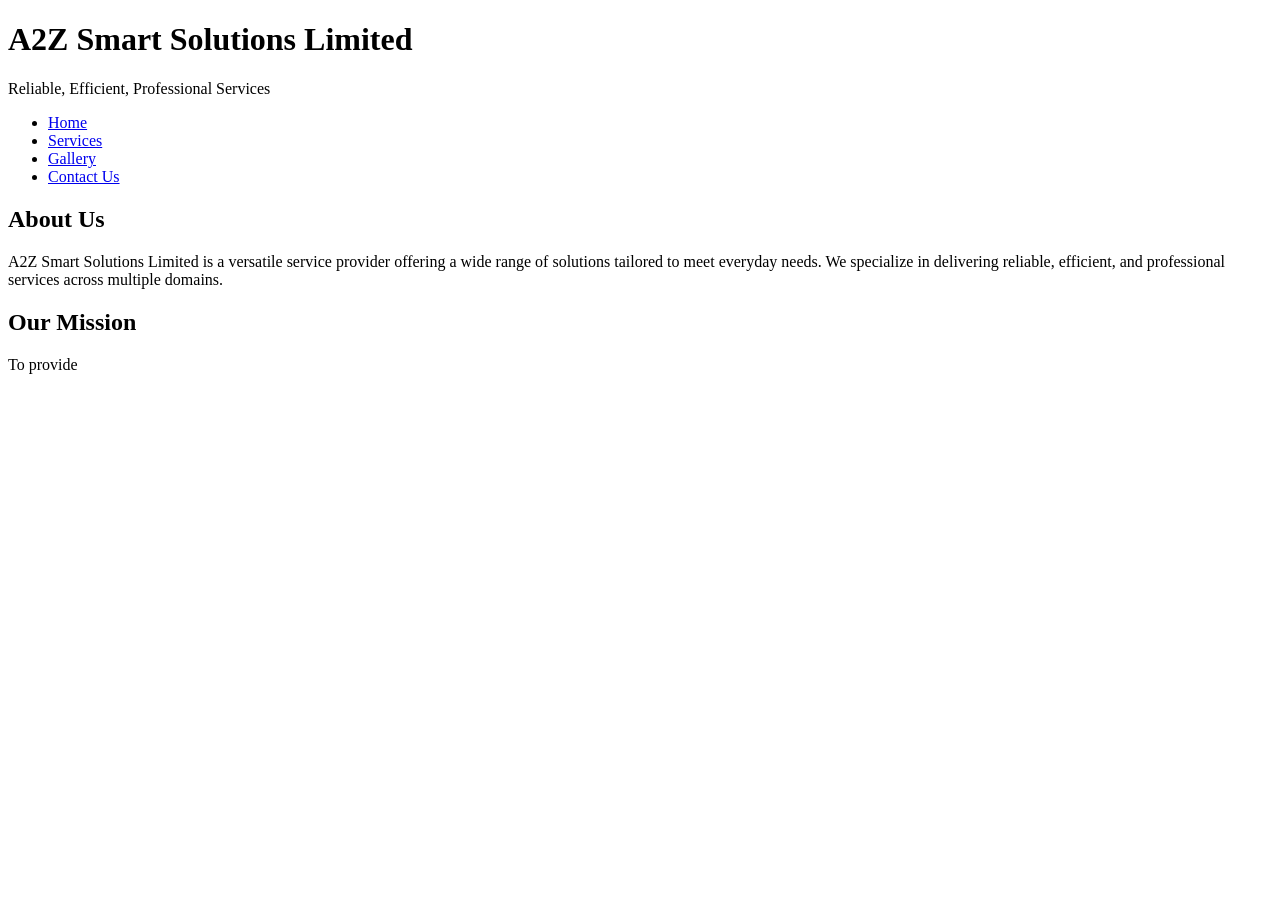
<file: aboutUs.html>
<!DOCTYPE html>
<html lang="en">
<head>
  <meta charset="UTF-8">
  <meta name="viewport" content="width=device-width, initial-scale=1.0">
  <title>About Us - A2Z Smart Solutions Limited</title>
  
   
   
</head>
<body>
  <header>
    <h1>A2Z Smart Solutions Limited</h1>
    <p>Reliable, Efficient, Professional Services</p>
  </header>

  <nav>
	<ul>
	    <li><a href="index.html">Home</a></li>
	    <li><a href="services.html">Services</a></li>
	    <li><a href="gallery.html">Gallery</a></li>
	    <li><a href="contactUs.html">Contact Us</a></li>
	  </ul>
  </nav>

  <div class="container">
    <h2>About Us</h2>
    <p>A2Z Smart Solutions Limited is a versatile service provider offering a wide range of solutions tailored to meet everyday needs. We specialize in delivering reliable, efficient, and professional services across multiple domains.</p>
    
    <h2>Our Mission</h2>
    <p>To provide
</file>
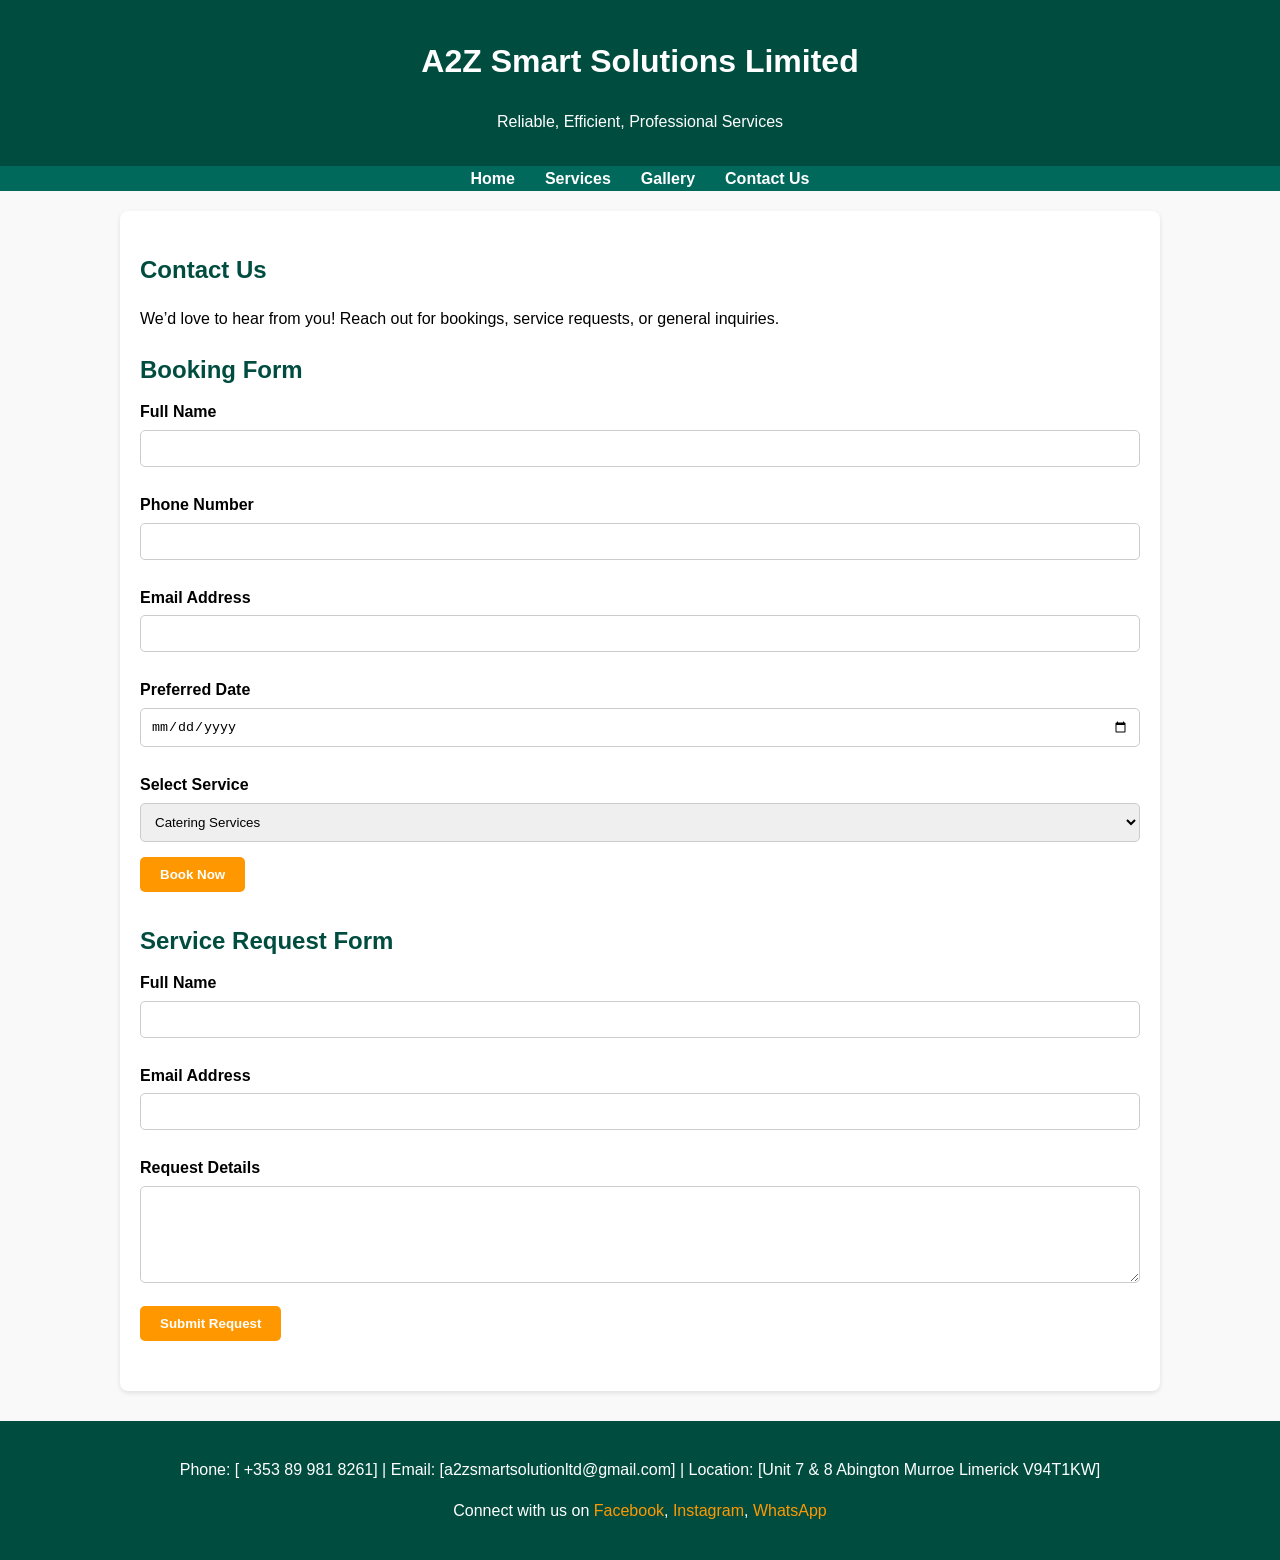
<file: contactUs.html>
<!DOCTYPE html>
<html lang="en">
<head>
  <meta charset="UTF-8">
  <meta name="viewport" content="width=device-width, initial-scale=1.0">
  <title>Contact Us - A2Z Smart Solutions Limited</title>
  <style>
    body {
      font-family: Arial, sans-serif;
      margin: 0;
      padding: 0;
      line-height: 1.6;
      background-color: #f9f9f9;
    }
    header {
      background: #004d40;
      color: #fff;
      padding: 15px 20px;
      text-align: center;
    }
    nav ul {
      list-style: none;
      padding: 0;
      margin: 0;
      display: flex;
      justify-content: center;
      background: #00695c;
    }
    nav ul li {
      margin: 0 15px;
    }
    nav ul li a {
      color: #fff;
      text-decoration: none;
      font-weight: bold;
    }
    .container {
      max-width: 1000px;
      margin: 20px auto;
      padding: 20px;
      background: #fff;
      border-radius: 8px;
      box-shadow: 0 2px 5px rgba(0,0,0,0.1);
    }
    h2 {
      color: #004d40;
      margin-bottom: 10px;
    }
    form {
      margin-bottom: 30px;
    }
    label {
      display: block;
      margin: 10px 0 5px;
      font-weight: bold;
    }
    input, textarea, select {
      width: 100%;
      padding: 10px;
      margin-bottom: 15px;
      border: 1px solid #ccc;
      border-radius: 5px;
      box-sizing: border-box;
    }
    button {
      background: #ff9800;
      color: #fff;
      padding: 10px 20px;
      border: none;
      border-radius: 5px;
      font-weight: bold;
      cursor: pointer;
    }
    button:hover {
      background: #e68900;
    }
    footer {
      background: #004d40;
      color: #fff;
      text-align: center;
      padding: 20px;
      margin-top: 30px;
    }
    footer a {
      color: #ff9800;
      text-decoration: none;
    }
  </style>
</head>
<body>
  <header>
    <h1>A2Z Smart Solutions Limited</h1>
    <p>Reliable, Efficient, Professional Services</p>
  </header>

  <nav>
    <ul>
      <li><a href="index.html">Home</a></li>
      <li><a href="services.html">Services</a></li>
      <li><a href="gallery.html">Gallery</a></li>
      <li><a href="contactUs.html">Contact Us</a></li>
    </ul>
  </nav>

  <div class="container">
    <h2>Contact Us</h2>
    <p>We’d love to hear from you! Reach out for bookings, service requests, or general inquiries.</p>

    <h2>Booking Form</h2>
    <form action="https://formsubmit.co/YOUR_EMAIL@example.com" method="POST">
      <input type="hidden" name="_subject" value="New Booking Request - A2Z Smart Solutions">
      <input type="hidden" name="_template" value="table">
      <input type="hidden" name="_captcha" value="false">
      <input type="hidden" name="form_type" value="Booking">
      <input type="text" name="_honey" style="display:none">

      <label for="name">Full Name</label>
      <input type="text" id="name" name="full_name" required>

      <label for="phone">Phone Number</label>
      <input type="tel" id="phone" name="phone_number" required>

      <label for="email">Email Address</label>
      <input type="email" id="email" name="email_address" required>

      <label for="date">Preferred Date</label>
      <input type="date" id="date" name="preferred_date" required>

      <label for="service">Select Service</label>
      <select id="service" name="service" required>
        <option value="catering">Catering Services</option>
        <option value="decorations">Event Decorations</option>
        <option value="handyman">Handyman Services</option>
        <option value="maintenance">General Maintenance</option>
        <option value="custom">Custom Requests</option>
      </select>

      <button type="submit">Book Now</button>
    </form>

    <h2>Service Request Form</h2>
    <form action="https://formsubmit.co/a2zsmartsolutionltd@gmail.com" method="POST">
      <input type="hidden" name="_subject" value="New Service Request - A2Z Smart Solutions">
      <input type="hidden" name="_template" value="table">
      <input type="hidden" name="_captcha" value="false">
      <input type="hidden" name="form_type" value="Service Request">
      <input type="text" name="_honey" style="display:none">

      <label for="request-name">Full Name</label>
      <input type="text" id="request-name" name="full_name" required>

      <label for="request-email">Email Address</label>
      <input type="email" id="request-email" name="email_address" required>

      <label for="request-details">Request Details</label>
      <textarea id="request-details" name="request_details" rows="5" required></textarea>

      <button type="submit">Submit Request</button>
    </form>
  </div>

  <footer>
      <p>
          Phone: [ +353 89 981 8261] | Email: [a2zsmartsolutionltd@gmail.com] | Location: [Unit 7 & 8
          Abington
          Murroe
          Limerick
          V94T1KW]
      </p>
    <p>Connect with us on
      <a href="#">Facebook</a>,
      <a href="#">Instagram</a>,
      <a href="#">WhatsApp</a>
    </p>
  </footer>
</body>
</html>
</file>
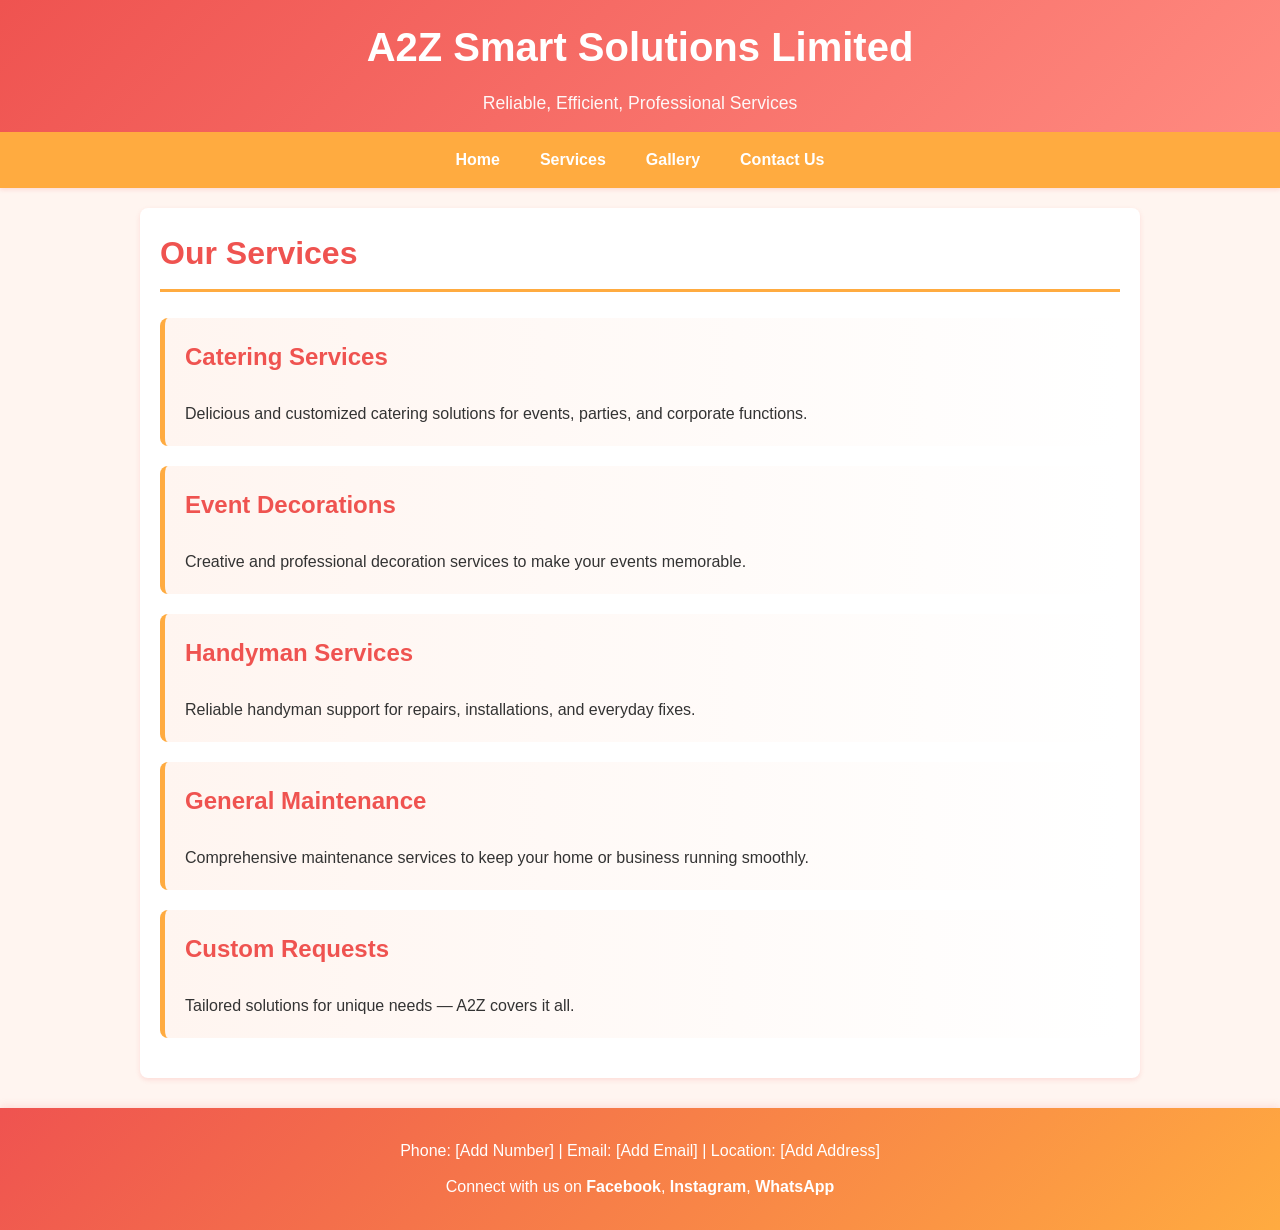
<file: services.html>
<!DOCTYPE html>
<html lang="en">
<head>
  <meta charset="UTF-8">
  <meta name="viewport" content="width=device-width, initial-scale=1.0">
  <title>Services - A2Z Smart Solutions Limited</title>
 
    
  <link rel="stylesheet" href="styles.css">
</head>
<body>
  <header>
    <h1>A2Z Smart Solutions Limited</h1>
    <p>Reliable, Efficient, Professional Services</p>
  </header>

  <nav>
	<ul>
	    <li><a href="index.html">Home</a></li>
	    <li><a href="services.html">Services</a></li>
	    <li><a href="gallery.html">Gallery</a></li>
	    <li><a href="contactUs.html">Contact Us</a></li>
	  </ul>
  </nav>

  <div class="container">
    <h2>Our Services</h2>

    <div class="service">
      <h3>Catering Services</h3>
      <p>Delicious and customized catering solutions for events, parties, and corporate functions.</p>
    </div>

    <div class="service">
      <h3>Event Decorations</h3>
      <p>Creative and professional decoration services to make your events memorable.</p>
    </div>

    <div class="service">
      <h3>Handyman Services</h3>
      <p>Reliable handyman support for repairs, installations, and everyday fixes.</p>
    </div>

    <div class="service">
      <h3>General Maintenance</h3>
      <p>Comprehensive maintenance services to keep your home or business running smoothly.</p>
    </div>

    <div class="service">
      <h3>Custom Requests</h3>
      <p>Tailored solutions for unique needs — A2Z covers it all.</p>
    </div>
  </div>

  <footer>
    <p>Phone: [Add Number] | Email: [Add Email] | Location: [Add Address]</p>
    <p>Connect with us on 
      <a href="#">Facebook</a>, 
      <a href="#">Instagram</a>, 
      <a href="#">WhatsApp</a>
    </p>
  </footer>
</body>
</html>
</file>
<file: styles.css>
﻿/* ==========================================
   A2Z Smart Solutions - Main Stylesheet
   ========================================== */

/* CSS Variables for easy theme management */
:root {
  --color-primary: #ef5350;
  --color-primary-light: #ff8a80;
  --color-accent: #ffab40;
  --color-text: #333;
  --color-text-light: #fff;
  --color-bg: #fff5f0;
  --color-bg-white: #fff;
  --color-shadow: rgba(239, 83, 80, 0.15);

  --spacing-xs: 10px;
  --spacing-sm: 15px;
  --spacing-md: 20px;
  --spacing-lg: 30px;
  --spacing-xl: 100px;

  --border-radius: 8px;
  --border-radius-sm: 5px;
  --max-width: 1000px;

  --font-family: Arial, sans-serif;
  --line-height: 1.6;

  --transition-speed: 0.3s;
}

/* ==========================================
   Reset & Base Styles
   ========================================== */

* {
  box-sizing: border-box;
}

body {
  font-family: var(--font-family);
  margin: 0;
  padding: 0;
  line-height: var(--line-height);
  background-color: var(--color-bg);
  color: var(--color-text);
}

/* ==========================================
   Header
   ========================================== */

header {
  background: linear-gradient(135deg, var(--color-primary) 0%, var(--color-primary-light) 100%);
  color: var(--color-text-light);
  padding: var(--spacing-sm) var(--spacing-md);
  text-align: center;
  box-shadow: 0 2px 8px var(--color-shadow);
}

header h1 {
  margin: 0 0 var(--spacing-xs) 0;
  font-size: clamp(1.5rem, 4vw, 2.5rem);
}

header p {
  margin: 0;
  font-size: clamp(0.9rem, 2vw, 1.1rem);
  opacity: 0.95;
}

/* ==========================================
   Navigation
   ========================================== */

nav ul {
  list-style: none;
  padding: 0;
  margin: 0;
  display: flex;
  justify-content: center;
  background: var(--color-accent);
  flex-wrap: wrap;
  box-shadow: 0 2px 4px var(--color-shadow);
}

nav ul li {
  margin: 0;
}

nav ul li a {
  display: block;
  color: var(--color-text-light);
  text-decoration: none;
  font-weight: bold;
  padding: var(--spacing-sm) var(--spacing-md);
  transition: background-color var(--transition-speed) ease,
              transform var(--transition-speed) ease;
}

nav ul li a:hover,
nav ul li a:focus {
  background-color: #ff9e40;
  transform: translateY(-2px);
  outline: 2px solid var(--color-primary-light);
  outline-offset: -2px;
}

nav ul li a.active {
  background-color: var(--color-primary);
  border-bottom: 3px solid var(--color-text-light);
}

/* ==========================================
   Hero Section
   ========================================== */

.hero {
  background: linear-gradient(135deg, rgba(239, 83, 80, 0.8), rgba(255, 171, 64, 0.8)),
              url('hero-image.jpg') no-repeat center center/cover;
  color: var(--color-text-light);
  text-align: center;
  padding: var(--spacing-xl) var(--spacing-md);
  min-height: 400px;
  display: flex;
  flex-direction: column;
  justify-content: center;
  align-items: center;
}

.hero h1 {
  font-size: clamp(2rem, 6vw, 3rem);    
  margin-bottom: var(--spacing-xs);
  text-shadow: 2px 2px 4px rgba(0, 0, 0, 0.3);
}

.hero p {
  font-size: clamp(1rem, 3vw, 1.2rem);
  margin-bottom: var(--spacing-md);
  max-width: 600px;
}

.hero a,
.btn {
  display: inline-block;
  background: var(--color-text-light);
  color: var(--color-primary);
  padding: 12px 24px;
  text-decoration: none;
  border-radius: var(--border-radius-sm);
  font-weight: bold;
  transition: background-color var(--transition-speed) ease,
              transform var(--transition-speed) ease,
              box-shadow var(--transition-speed) ease;
  border: 2px solid var(--color-text-light);
  cursor: pointer;
}

.hero a:hover,
.hero a:focus,
.btn:hover,
.btn:focus {
  background: var(--color-accent);
  color: var(--color-text-light);
  transform: translateY(-2px) scale(1.05);
  box-shadow: 0 6px 12px rgba(0, 0, 0, 0.2);
  border-color: var(--color-accent);
}

/* ==========================================
   Container
   ========================================== */

.container {
  max-width: var(--max-width);
  margin: var(--spacing-md) auto;
  padding: var(--spacing-md);
  background: var(--color-bg-white);
  border-radius: var(--border-radius);
  box-shadow: 0 2px 5px var(--color-shadow);
}

@media (max-width: 768px) {
  .container {
    margin: var(--spacing-sm);
    padding: var(--spacing-sm);
  }
}

/* ==========================================
   Mission & Vision Section
   ========================================== */

.mission-vision {
  display: grid;
  grid-template-columns: repeat(auto-fit, minmax(280px, 1fr));
  gap: var(--spacing-md);
  margin-top: var(--spacing-md);
}

.mission,
.vision {
  background: linear-gradient(135deg, #fff5f0 0%, #ffffff 100%);
  padding: var(--spacing-md);
  border-radius: var(--border-radius);
  border-top: 4px solid var(--color-accent);
  box-shadow: 0 4px 8px var(--color-shadow);
  transition: transform var(--transition-speed) ease,
              box-shadow var(--transition-speed) ease;
}

.mission:hover,
.vision:hover {
  transform: translateY(-5px);
  box-shadow: 0 8px 16px var(--color-shadow);
}

.mission h2,
.vision h2 {
  color: var(--color-primary);
  margin-top: 0;
  font-size: clamp(1.3rem, 3vw, 1.8rem);
  border-bottom: 2px solid var(--color-accent);
  padding-bottom: var(--spacing-xs);
}

.mission p,
.vision p {
  color: var(--color-text);
  font-size: clamp(0.95rem, 2vw, 1.1rem);
  line-height: 1.7;
  margin-bottom: 0;
}

@media (max-width: 768px) {
  .mission-vision {
    grid-template-columns: 1fr;
  }
}

/* ==========================================
   Why Choose Us Section
   ========================================== */

.why-choose-us {
  margin-top: var(--spacing-lg);
  padding: var(--spacing-md);
  background: linear-gradient(135deg, #fff5f0 0%, #ffe8e0 100%);
  border-radius: var(--border-radius);
  border: 2px solid var(--color-accent);
  box-shadow: 0 4px 12px var(--color-shadow);
}

.why-choose-us h2 {
  text-align: center;
  color: var(--color-primary);
  font-size: clamp(1.8rem, 4vw, 2.3rem);
  margin-bottom: var(--spacing-md);
  border-bottom: 3px solid var(--color-accent);
  padding-bottom: var(--spacing-sm);
}

.features-list {
  list-style: none;
  padding: 0;
  margin: 0;
  display: grid;
  grid-template-columns: repeat(auto-fit, minmax(250px, 1fr));
  gap: var(--spacing-sm);
}

.features-list li {
  background: var(--color-bg-white);
  padding: var(--spacing-sm) var(--spacing-md);
  border-radius: var(--border-radius-sm);
  border-left: 4px solid var(--color-accent);
  font-size: clamp(1rem, 2vw, 1.1rem);
  color: var(--color-text);
  transition: transform var(--transition-speed) ease,
              border-color var(--transition-speed) ease,
              box-shadow var(--transition-speed) ease;
  position: relative;
  padding-left: 45px;
}

.features-list li::before {
  content: "✓";
  position: absolute;
  left: 15px;
  top: 50%;
  transform: translateY(-50%);
  width: 24px;
  height: 24px;
  background: linear-gradient(135deg, var(--color-primary) 0%, var(--color-accent) 100%);
  color: var(--color-text-light);
  border-radius: 50%;
  display: flex;
  align-items: center;
  justify-content: center;
  font-weight: bold;
  font-size: 14px;
}

.features-list li:hover {
  transform: translateX(5px);
  border-left-color: var(--color-primary);
  box-shadow: 0 4px 8px var(--color-shadow);
}

@media (max-width: 768px) {
  .features-list {
    grid-template-columns: 1fr;
  }
  
  .why-choose-us {
    padding: var(--spacing-sm);
  }
}

/* ==========================================
   Typography
   ========================================== */

h2 {
  color: var(--color-primary);
  margin-top: 0;
  font-size: clamp(1.5rem, 4vw, 2rem);
  border-bottom: 3px solid var(--color-accent);
  padding-bottom: var(--spacing-xs);
}

h3 {
  color: #ff9e40;
  font-size: clamp(1.2rem, 3vw, 1.5rem);
}

ul {
  margin: var(--spacing-xs) 0;
  padding-left: var(--spacing-md);
}

p {
  margin: var(--spacing-sm) 0;
}

/* ==========================================
   Form Styles
   ========================================== */

form {
  background: linear-gradient(to bottom, #fff5f0 0%, #ffffff 100%);
  padding: var(--spacing-md);
  margin: var(--spacing-md) 0;
  border-radius: var(--border-radius);
  border: 2px solid var(--color-accent);
  box-shadow: 0 2px 8px var(--color-shadow);
}

form label {
  display: block;
  color: var(--color-primary);
  font-weight: bold;
  margin-bottom: var(--spacing-xs);
  margin-top: var(--spacing-sm);
  font-size: 1rem;
}

form label:first-of-type {
  margin-top: 0;
}

form input[type="text"],
form input[type="email"],
form input[type="tel"],
form input[type="date"],
form select,
form textarea {
  width: 100%;
  padding: 12px 15px;
  border: 2px solid #ffccbc;
  border-radius: var(--border-radius-sm);
  font-family: var(--font-family);
  font-size: 1rem;
  background-color: var(--color-bg-white);
  color: var(--color-text);
  transition: border-color var(--transition-speed) ease,
              box-shadow var(--transition-speed) ease;
  margin-bottom: var(--spacing-sm);
}

form input[type="text"]:focus,
form input[type="email"]:focus,
form input[type="tel"]:focus,
form input[type="date"]:focus,
form select:focus,
form textarea:focus {
  outline: none;
  border-color: var(--color-primary);
  box-shadow: 0 0 0 3px rgba(239, 83, 80, 0.2);
}

form select {
  cursor: pointer;
  appearance: none;
  background-image: url("data:image/svg+xml,%3Csvg xmlns='http://www.w3.org/2000/svg' width='12' height='12' viewBox='0 0 12 12'%3E%3Cpath fill='%23ef5350' d='M6 9L1 4h10z'/%3E%3C/svg%3E");
  background-repeat: no-repeat;
  background-position: right 15px center;
  padding-right: 40px;
}

form textarea {
  resize: vertical;
  min-height: 120px;
}

form button[type="submit"] {
  display: block;
  width: 100%;
  background: linear-gradient(135deg, var(--color-primary) 0%, var(--color-accent) 100%);
  color: var(--color-text-light);
  padding: 14px 24px;
  border: none;
  border-radius: var(--border-radius-sm);
  font-size: 1.1rem;
  font-weight: bold;
  cursor: pointer;
  margin-top: var(--spacing-md);
  transition: transform var(--transition-speed) ease,
              box-shadow var(--transition-speed) ease,
              opacity var(--transition-speed) ease;
  box-shadow: 0 4px 8px var(--color-shadow);
}

form button[type="submit"]:hover {
  transform: translateY(-2px);
  box-shadow: 0 6px 12px var(--color-shadow);
  opacity: 0.95;
}

form button[type="submit"]:active {
  transform: translateY(0);
  box-shadow: 0 2px 4px var(--color-shadow);
}

form button[type="submit"]:focus {
  outline: 3px solid var(--color-accent);
  outline-offset: 2px;
}

/* Form spacing */
.container h2 + p {
  margin-bottom: var(--spacing-md);
}

.container h2 + form {
  margin-top: var(--spacing-sm);
}

/* ==========================================
   Service Cards
   ========================================== */

.service {
  background: linear-gradient(to right, #fff5f0 0%, #ffffff 100%);
  padding: var(--spacing-md);
  margin-bottom: var(--spacing-md);
  border-radius: var(--border-radius);
  border-left: 5px solid var(--color-accent);
  transition: transform var(--transition-speed) ease,
              box-shadow var(--transition-speed) ease,
              border-color var(--transition-speed) ease;
}

.service:hover {
  transform: translateX(8px);
  box-shadow: 0 4px 12px var(--color-shadow);
  border-left-color: var(--color-primary-light);
}

.service h3 {
  margin-top: 0;
  color: var(--color-primary);
}

.service p {
  margin-bottom: 0;
  color: var(--color-text);
}

/* ==========================================
   Gallery Grid
   ========================================== */

.gallery {
  display: grid;
  grid-template-columns: repeat(auto-fit, minmax(250px, 1fr));
  gap: var(--spacing-md);
  margin-top: var(--spacing-md);
}

.gallery img {
  width: 100%;
  height: 250px;
  object-fit: cover;
  border-radius: var(--border-radius);
  border: 3px solid var(--color-accent);
  transition: transform var(--transition-speed) ease,
              box-shadow var(--transition-speed) ease,
              border-color var(--transition-speed) ease;
  cursor: pointer;
}

.gallery img:hover {
  transform: scale(1.05);
  box-shadow: 0 8px 16px var(--color-shadow);
  border-color: var(--color-primary-light);
}

@media (max-width: 768px) {
  .gallery {
    grid-template-columns: repeat(auto-fit, minmax(150px, 1fr));
    gap: var(--spacing-sm);
  }
  
  .gallery img {
    height: 200px;
  }
}

/* ==========================================
   Footer
   ========================================== */

footer {
  background: linear-gradient(135deg, var(--color-primary) 0%, var(--color-accent) 100%);
  color: var(--color-text-light);
  text-align: center;
  padding: var(--spacing-md);
  margin-top: var(--spacing-lg);
  box-shadow: 0 -2px 8px var(--color-shadow);
}

footer p {
  margin: var(--spacing-xs) 0;
}

footer a {
  color: var(--color-text-light);
  text-decoration: none;
  font-weight: bold;
  transition: color var(--transition-speed) ease,
              text-decoration var(--transition-speed) ease;
  border-bottom: 1px solid transparent;
}

footer a:hover,
footer a:focus {
  color: #fff5f0;
  text-decoration: none;
  border-bottom: 1px solid #fff5f0;
  outline: 1px dotted var(--color-text-light);
  outline-offset: 2px;
}

/* ==========================================
   Accessibility
   ========================================== */

/* Skip to main content link */
.skip-link {
  position: absolute;
  top: -40px;
  left: 0;
  background: var(--color-accent);
  color: var(--color-text-light);
  padding: 8px;
  text-decoration: none;
  z-index: 100;
}

.skip-link:focus {
  top: 0;
}

/* Focus visible for keyboard navigation */
:focus-visible {
  outline: 2px solid var(--color-accent);
  outline-offset: 2px;
}

/* ==========================================
   Responsive Design
   ========================================== */

@media (max-width: 768px) {
  nav ul {
    flex-direction: column;
  }

  nav ul li {
    margin: 0;
  }

  nav ul li a {
    padding: 12px var(--spacing-md);
    border-bottom: 1px solid #ff9e40;
  }

  .hero {
    padding: 50px var(--spacing-md);
    min-height: 300px;
  }
  
  form {
    padding: var(--spacing-sm);
  }
  
  form input[type="text"],
  form input[type="email"],
  form input[type="tel"],
  form input[type="date"],
  form select,
  form textarea {
    font-size: 16px; /* Prevents zoom on iOS */
  }
}

@media (prefers-reduced-motion: reduce) {
  * {
    animation-duration: 0.01ms !important;
    animation-iteration-count: 1 !important;
    transition-duration: 0.01ms !important;
  }
}

/* ==========================================
   Print Styles
   ========================================== */

@media print {
  nav,
  footer {
    display: none;
  }

  .container {
    box-shadow: none;
    max-width: 100%;
  }

  .hero {
    background: var(--color-primary);
    color: var(--color-text-light);
    padding: var(--spacing-md);
  }
}
</file>
